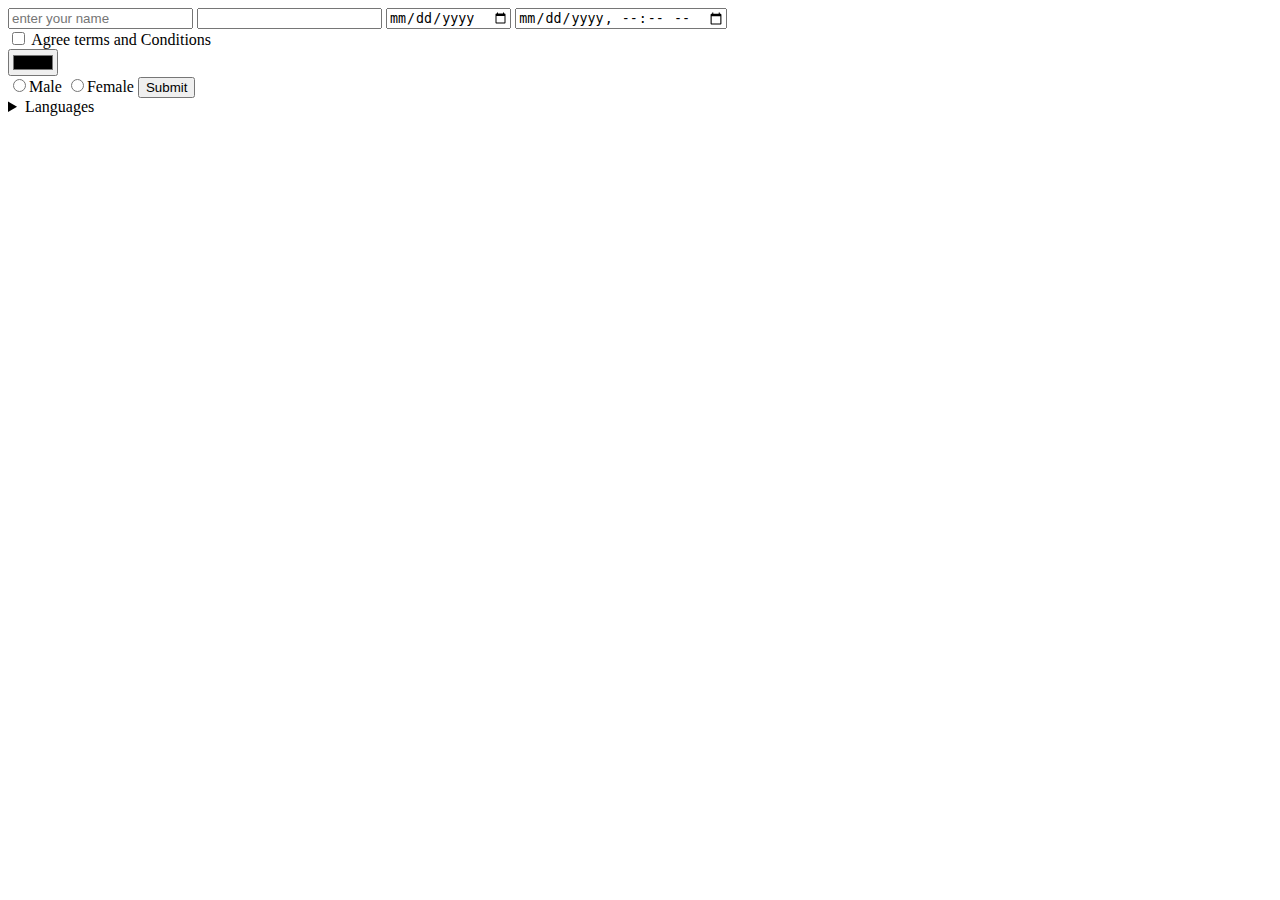
<file: index.html>
<!DOCTYPE html>
<html lang="en">
<head>
    <meta charset="UTF-8">
    <meta name="viewport" content="width=device-width, initial-scale=1.0">
    <title>Document</title>
</head>
<body>
    <!-- <img src="/HTML.png" height="500"><br>

    <video autoplay loop muted controls height="500" src="https://www.pexels.com/download/video/32336466/"></video>
    <br>
<iframe src="https://sheryians.com/" frameborder="100"></iframe> -->

<form action="">
    <input required type="text" placeholder="enter your name">
    <input type="password">
    <input type="date">
    <input type="datetime-local">
    <br>
    <input id="confirm" type="checkbox">
    <label for="confirm">Agree terms and Conditions</label>
    <br>
    <input type="color"><br>
    <input name="gender" type="radio">Male
    <input name="gender" type="radio">Female

    <button type="submit">Submit</button>

    <details>
        <summary>Languages</summary>
        <ul>C++</ul>
        <ul>JavaScript</ul>
        <ul>Python</ul>
    </details>

</form>
</body>
</html>
</file>
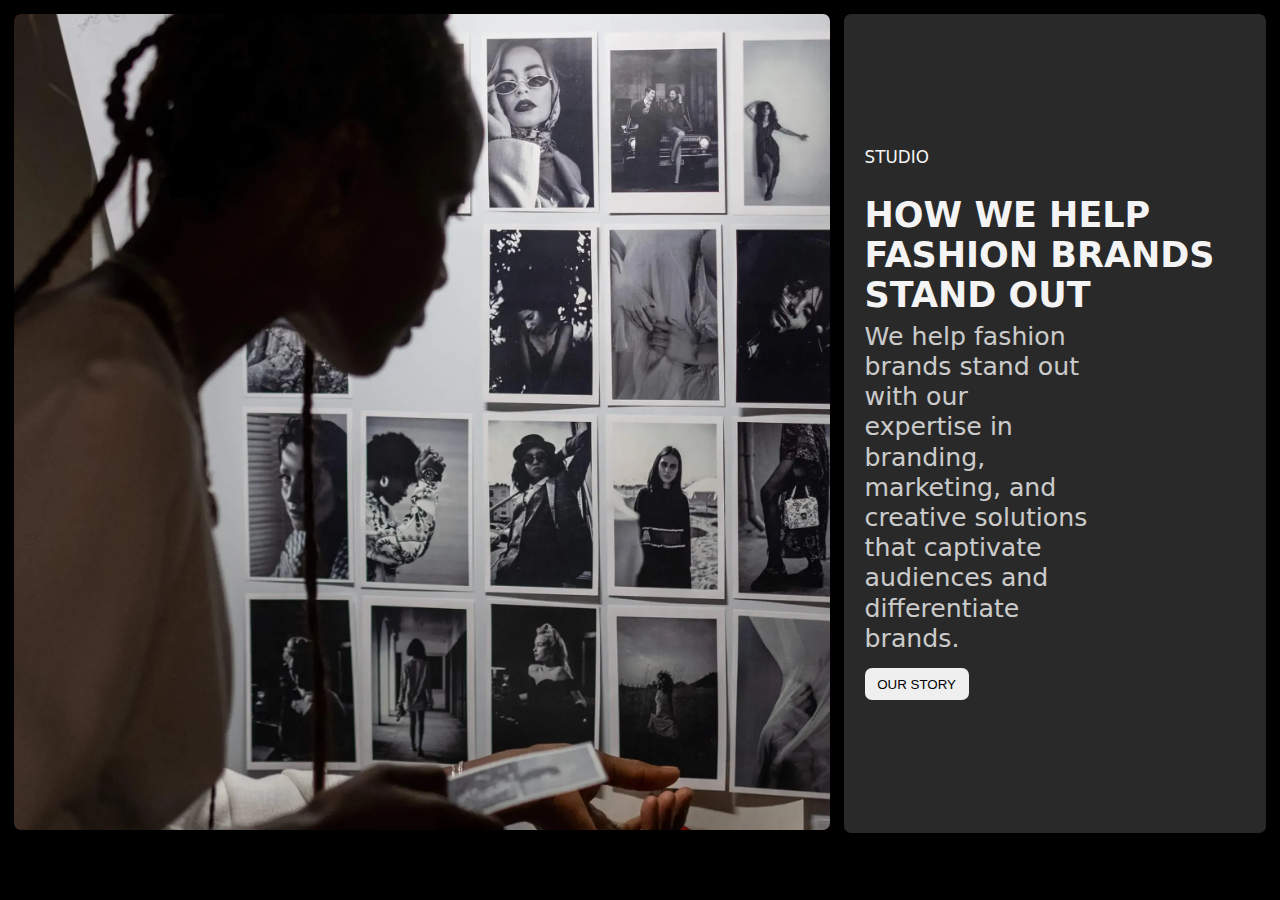
<file: CSS/Responsiveness Project/index.html>
<!DOCTYPE html>
<html lang="en">
<head>
    <meta charset="UTF-8">
    <meta name="viewport" content="width=device-width, initial-scale=1.0">
    <title>Responsive Website</title>
    <link rel="stylesheet" href="style.css">
</head>
<body>
    <main>
        <section class="view1">
            <div class="top">
                <img src="Img1.webp" alt="">
            </div>
            <div class="bottom">
                <p>STUDIO</p>
                <div class="text">
                    <h1>How We Help Fashion Brands Stand Out</h1>
                    <p>We help fashion brands stand out with our expertise in branding, marketing, and creative solutions that captivate audiences and differentiate brands.</p>
                    <button>OUR STORY</button>
                </div>
            </div>
        </section>
    </main>
</body>
</html>
</file>
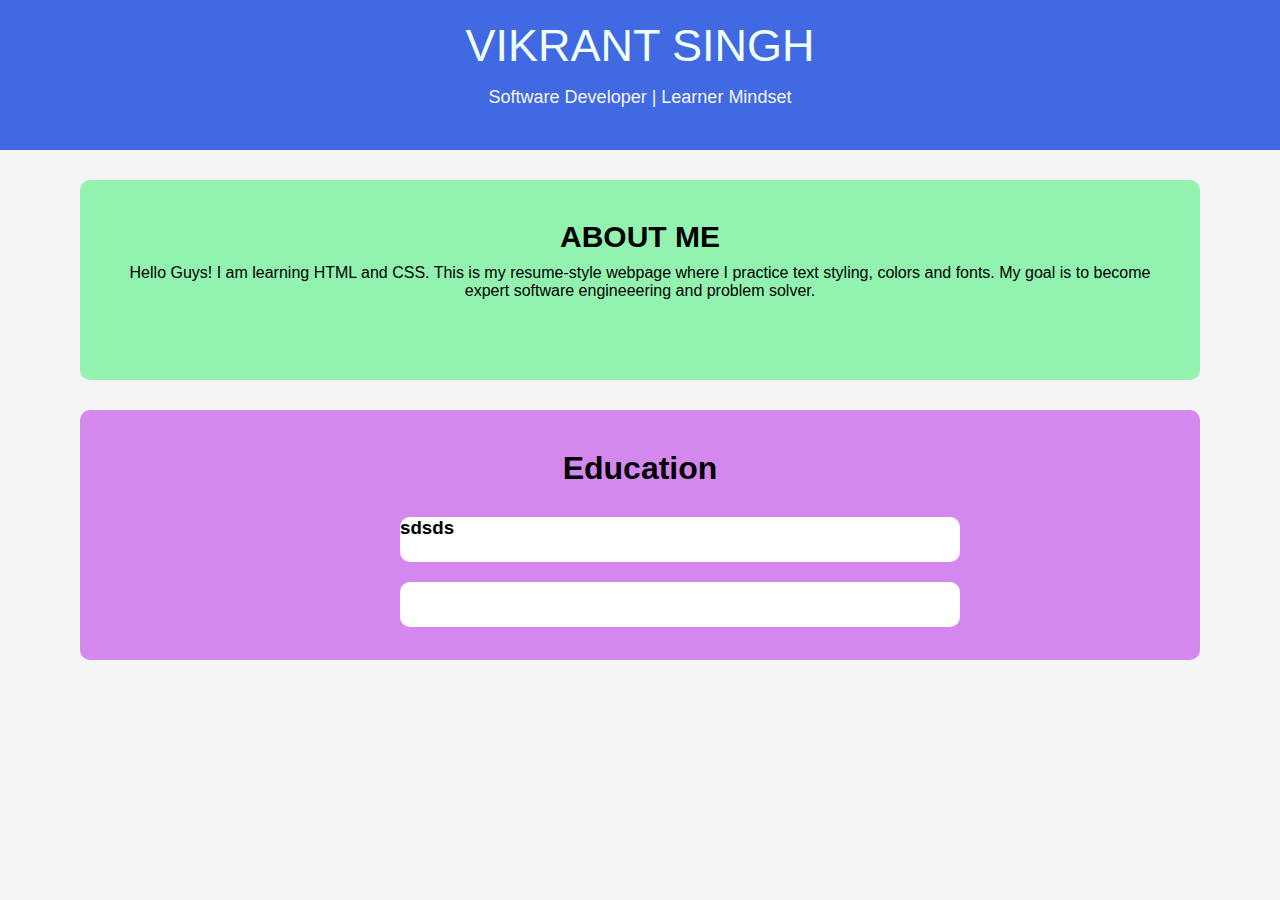
<file: CSS/Task 1/index.html>
<!DOCTYPE html>
<html lang="en">
<head>
    <meta charset="UTF-8">
    <meta name="viewport" content="width=device-width, initial-scale=1.0">
    <title>Simple Resume Website</title>
    <link rel="stylesheet" href="./style.css">
</head>
<body>
    <div id="title">
        <h1 id="t1">VIKRANT SINGH</h1>
        <P id="t2">Software Developer | Learner Mindset</P>
    </div>

    <div id="aboutme">
        <h2 id="a1">ABOUT ME</h2>
        <p id="a2">Hello Guys! I am learning HTML and CSS. This is my resume-style webpage where I practice text styling, colors and fonts. My goal is to become expert software engineeering and problem solver.</p>
    </div>

    <div id="education">
        <h2 id="e1" >Education</h2>
        <div class="e2">
            <h3>sdsds</h3>
        </div>
        <div class="e2"></div>
    </div>
    
</body>
</html>
</file>
<file: CSS/Responsiveness Project/style.css>
* {
  margin: 0;
  padding: 0;
  box-sizing: border-box;
}

body, html {
  width: 100%;
  height: 100%;
}

html {
  font-family: system-ui, -apple-system, BlinkMacSystemFont, "Segoe UI", Roboto, Oxygen, Ubuntu, Cantarell, "Open Sans", "Helvetica Neue", sans-serif;
  color: rgb(244, 244, 244);
  font-size: clamp(14px, 1vw, 18px);
}

body {
  background-color: black;
}

main {
  width: 100%;
  align-items: center;
  display: flex;
  flex-direction: column;
}
main section {
  max-width: 2000px;
  padding: 1rem;
  width: 100%;
  display: flex;
  flex-direction: column;
  gap: 1rem;
}
main section .top {
  width: 100%;
}
main section .top img {
  width: 100%;
  border-radius: 0.5rem;
}
main section .bottom {
  display: flex;
  flex-direction: column;
  gap: 2rem;
  background-color: #292929;
  border-radius: 0.5rem;
  padding: 1.5rem;
}
main section .bottom .text {
  display: flex;
  flex-direction: column;
  gap: 0.5rem;
}
main section .bottom .text h1 {
  font-weight: 25o;
  font-size: 2.5rem;
  text-transform: uppercase;
}
main section .bottom .text p {
  font-size: 1.8rem;
  font-weight: 120;
  opacity: 0.8;
  line-height: 1.2;
}
main section .bottom .text button {
  width: -moz-fit-content;
  width: fit-content;
  padding: 0.6rem 0.9rem;
  border-radius: 0.5rem;
  border: none;
  margin-top: 0.5rem;
}

@media (min-width: 900px) {
  main section {
    flex-direction: row;
  }
  main .top, main .bottom {
    width: 50%;
  }
  main .bottom {
    justify-content: center;
    gap: 3rem;
  }
  main .bottom h1 {
    font-size: 2.1rem;
  }
  main .bottom p {
    width: 60%;
    font-size: 1.2rem;
  }
}/*# sourceMappingURL=style.css.map */
</file>
<file: CSS/Task 1/style.css>
*{
    margin: 0;
    padding: 0;
    box-sizing: border-box;
    font-family:'Segoe UI', Tahoma, Geneva, Verdana, sans-serif;
    
}

html, body{
    width: 100%;
    height: 100%;
    background-color: whitesmoke;
}

#title{
    background-color:royalblue;
    height: 150px;
    
}

#t1{
    text-align: center;
    padding-top: 20px;
    font-family:'Segoe UI', Tahoma, Geneva, Verdana, sans-serif;
    font-weight: 500;
    font-size: 45px;
    color:azure;
}

#t2{
    text-align: center;
    padding-top: 15px;
    font-size: 18px;
    color: whitesmoke;
}

#aboutme{
    
    height: 200px;
    margin: 30px 80px;
    background-color:rgb(146, 242, 176);
    border-radius: 10px;

}

#a1{
    text-align: center;
    padding: 40px 30px 10px;
    font-size: 30px;
}

#a2{
    text-align: center;
    padding-inline: 45px;
}

#education{
    height: 250px;
    margin: 30px 80px;
    background-color:rgb(212, 136, 238);
    border-radius: 10px;
}

#e1{
     text-align: center;
    padding: 40px 30px 10px;
    font-size: 32px;
}

.e2{
    width: 50%;
    height: 45px;
    background-color: rgb(255, 255, 255);
    margin: 20px 320px;
    border-radius: 10px;
}
</file>
